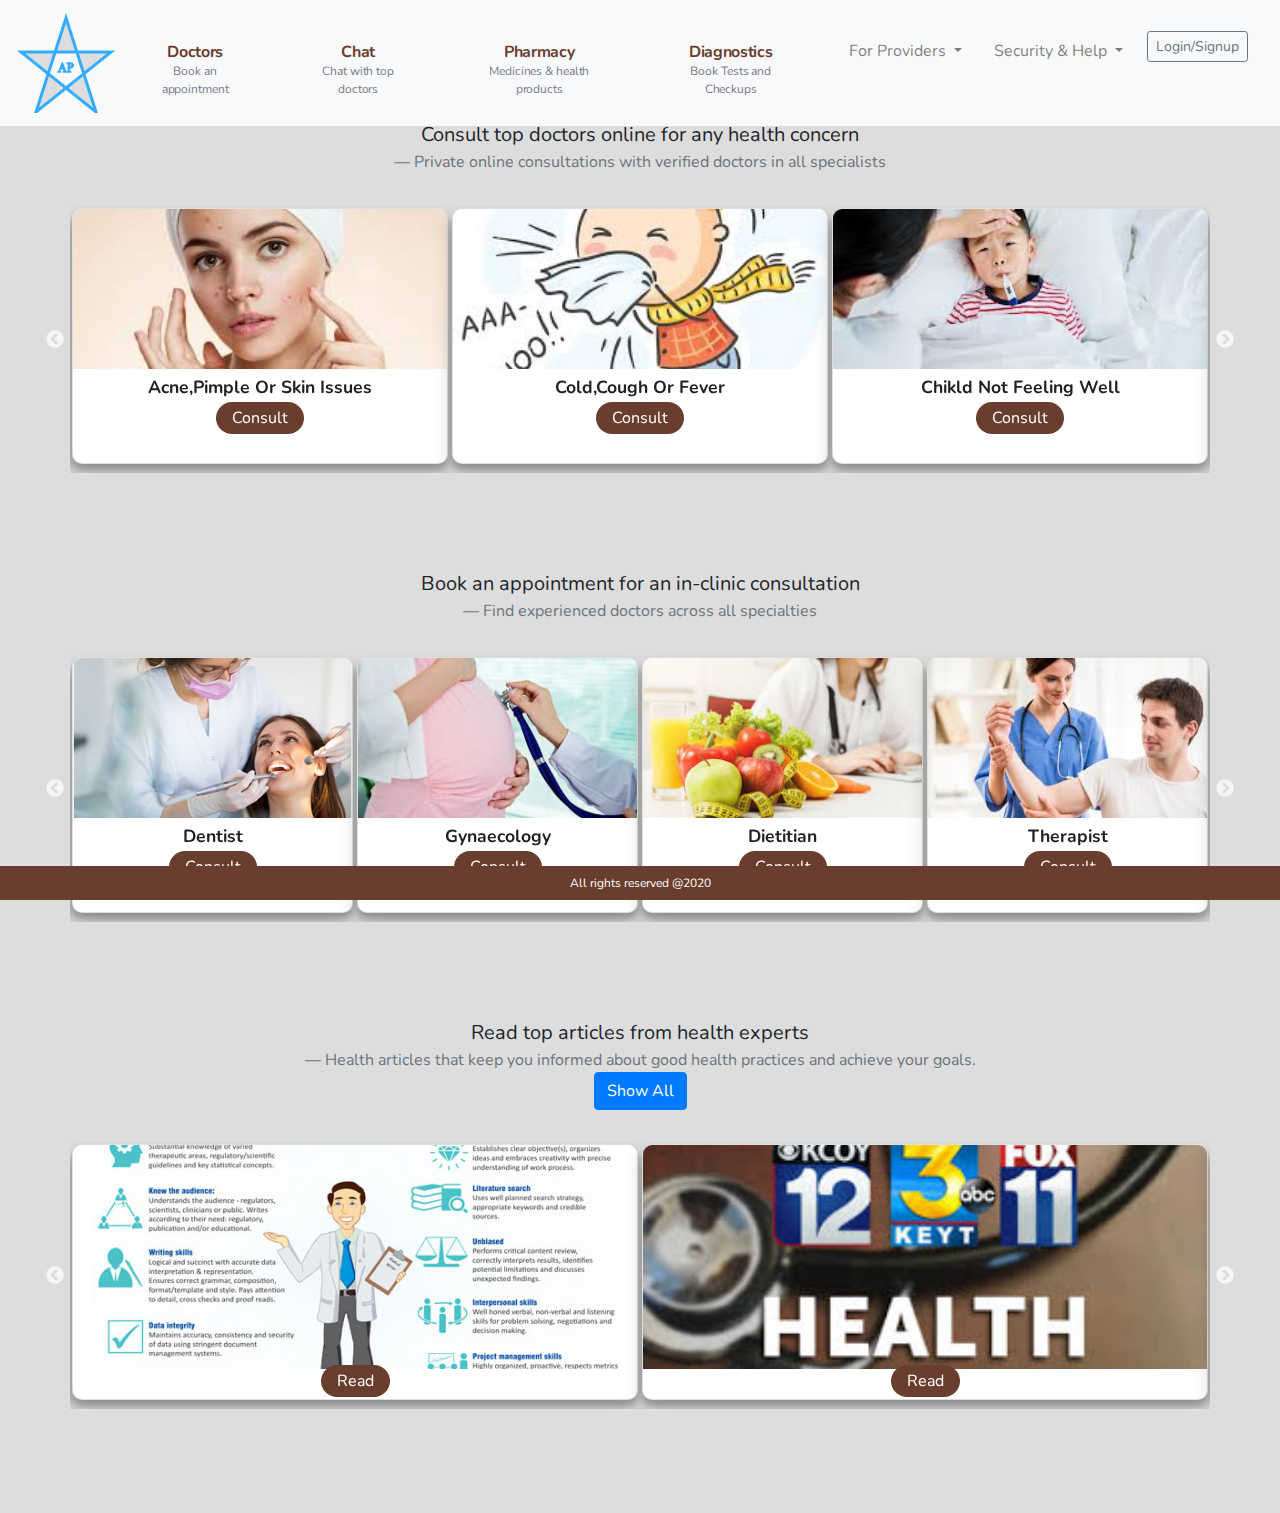
<file: index.html>
<!DOCTYPE html>
<html lang="en">
<head>
    <meta charset="UTF-8"/>
    <meta name="viewport" content="width=device-width, initial-scale=1.0"/>
    <meta http-equiv="X-UA-Compatible" content="ie=edge"/>
    <link rel="stylesheet" href="src/css/bootstrap.min.css"/>
    <link rel="stylesheet" href="src/css/style.css"/>
    <link href="https://fonts.googleapis.com/icon?family=Material+Icons"
          rel="stylesheet">
    <link rel="stylesheet" href="src/slick/slick.css">
    <link rel="stylesheet" href="src/slick/slick-theme.css">
    <link rel="manifest" href="manifest.json"/>
    <!-- ios support -->
    <link rel="apple-touch-icon" href="src/images/icons/icon-72x72.png"/>
    <link rel="apple-touch-icon" href="src/images/icons/icon-96x96.png"/>
    <link rel="apple-touch-icon" href="src/images/icons/icon-128x128.png"/>
    <link rel="apple-touch-icon" href="src/images/icons/icon-192x192.png"/>
    <link rel="apple-touch-icon" href="src/images/icons/icon-384x384.png"/>
    <link rel="apple-touch-icon" href="src/images/icons/icon-512x512.png"/>
    <meta name="apple-mobile-web-app-status-bar" content="#6a3e2e"/>
    <meta name="theme-color" content="#6a3e2e"/>
    <title>Doc-app demo</title>
</head>
<body>
<main>
    <div id="includedHeader"></div>
    <div class="doctor__consultation__online">
        <blockquote class="blockquote">
            <p class="mb-0">Consult top doctors online for any health concern
            </p>
            <footer class="blockquote-footer">Private online consultations with verified doctors in all specialists
            </footer>
        </blockquote>
    </div>
    <div class="container consult_online">
        <div class="health_issues">

        </div>
    </div>
    <div class="doctor__appointment">
        <blockquote class="blockquote">
            <p class="mb-0">Book an appointment for an in-clinic consultation

            </p>
            <footer class="blockquote-footer">Find experienced doctors across all specialties
            </footer>
        </blockquote>
    </div>
    <div class="container clinic_consultation">
        <div class="one-time-slick">

        </div>

    </div>
    <div class="read__articles">
        <blockquote class="blockquote">
            <p class="mb-0">Read top articles from health experts

            </p>
            <footer class="blockquote-footer">Health articles that keep you informed about good health practices and
                achieve your goals.
            </footer>
            <button type="button" class="btn btn-primary">Show All</button>

        </blockquote>
    </div>
    <div class="container articles">
        <div class="health_tips">

        </div>
    </div>
</main>
<nav class="navbar fixed-bottom footer " >
    <p class="footer-content">All rights reserved @2020</p>
</nav>
<script src="src/js/javaScript.min.js"></script>

<script src="src/js/bootstrap.min.js"></script>
<script src="src/js/app.js"></script>
<script src="src/slick/slick.js"></script>
</body>
</html>
</file>
<file: src/css/style.css>
@import url("https://fonts.googleapis.com/css?family=Nunito:400,700&display=swap");

* {
    margin: 0;
    padding: 0;
    box-sizing: border-box;
}

body {
    font-family: "Nunito", sans-serif;
    font-size: 1rem;
    background: #dddddd;
}

main {
    max-width: 1200px;
    margin: auto;
    padding: 0.5rem;
    text-align: center;
}

nav {
    display: flex;
    justify-content: space-between;
    align-items: center;
}

ul {
    list-style: none;
    display: flex;
}

li {
    margin-right: 1rem;
}

h1 {
    color: #e74c3c;
    margin-bottom: 0.5rem;
}

.container {
    display: grid;
    grid-template-columns: repeat(auto-fit, minmax(15rem, 1fr));
    grid-gap: 1rem;
    justify-content: center;
    align-items: center;
    margin: auto;
    padding: 1rem 0;
}

.card {
    display: flex;
    align-items: center;
    flex-direction: column;
    width: 16rem;
    height: 16rem;
    background: #fff;
    box-shadow: 0 10px 20px rgba(0, 0, 0, 0.19), 0 6px 6px rgba(0, 0, 0, 0.23);
    border-radius: 10px;
    margin: auto;
    overflow: hidden;
}

.card--avatar {
    width: 100%;
    height: 10rem;
    object-fit: cover;
}

.card--title {
    color: #222;
    font-weight: 700;
    text-transform: capitalize;
    font-size: 1.1rem;
    margin-top: 0.5rem;
}

.card--link {
    text-decoration: none;
    background: #6a3e2e;
    color: #fff;
    padding: 0.3rem 1rem;
    border-radius: 20px;
}

.product-tab {
    display: inline-block;
    min-width: 112px;
    margin-right: 20px;
    padding: 22px 0 9px;
}

.product-tab__title {
    font-size: 16px;
    line-height: 20px;
    font-weight: bold;
    color: #6a3e2e !important;
    letter-spacing: -0.3px;
}

.product-tab__subtitle {
    font-size: 12px;
    line-height: 18px;
    color: #787887;
    letter-spacing: -0.1px;

}

.navbar-brand {
    color: #6a3e2e !important;
    font-weight: bold;
    font-size: 25px;
}

@media only screen and (max-width: 600px) {
    .navbar-brand {
        color: #6a3e2e !important;
        font-weight: bold;
        font-size: 20px;
    }

    nav {
        display: flex;
        justify-content: center;
        align-items: center;
    }
}

.nav-item.dropdown, .nav-button {
    margin-top: 1.2rem;
}

.doctor__consultation__online {
    margin-top: 7rem;
}

.doctor__appointment {
    margin-top: 5rem;
}

/*.wrapper {
    width: 100%;
    padding-top: 20px;
    text-align: center;
}

.carousel_slick {
    max-width: 90%;
    margin: 10px auto;
}*/

.slick-slide {
    margin: 2px;
}

.read__articles {
    margin-top: 5rem;
}

.health_link {
    height: 14rem;
}
.articles{
margin-bottom:5rem;
}
.footer {
    right: 0;
    bottom: 0;
    left: 0;
    z-index: 1030;
    background: #6a3e2e;
    margin-top: 10rem;
    justify-content: center;
    align-items: center;
    color: white;
    width:100%;
}
.footer-content {
    margin-bottom: 0rem;
    font-weight:normal;
    font-size:12px
}
</file>
